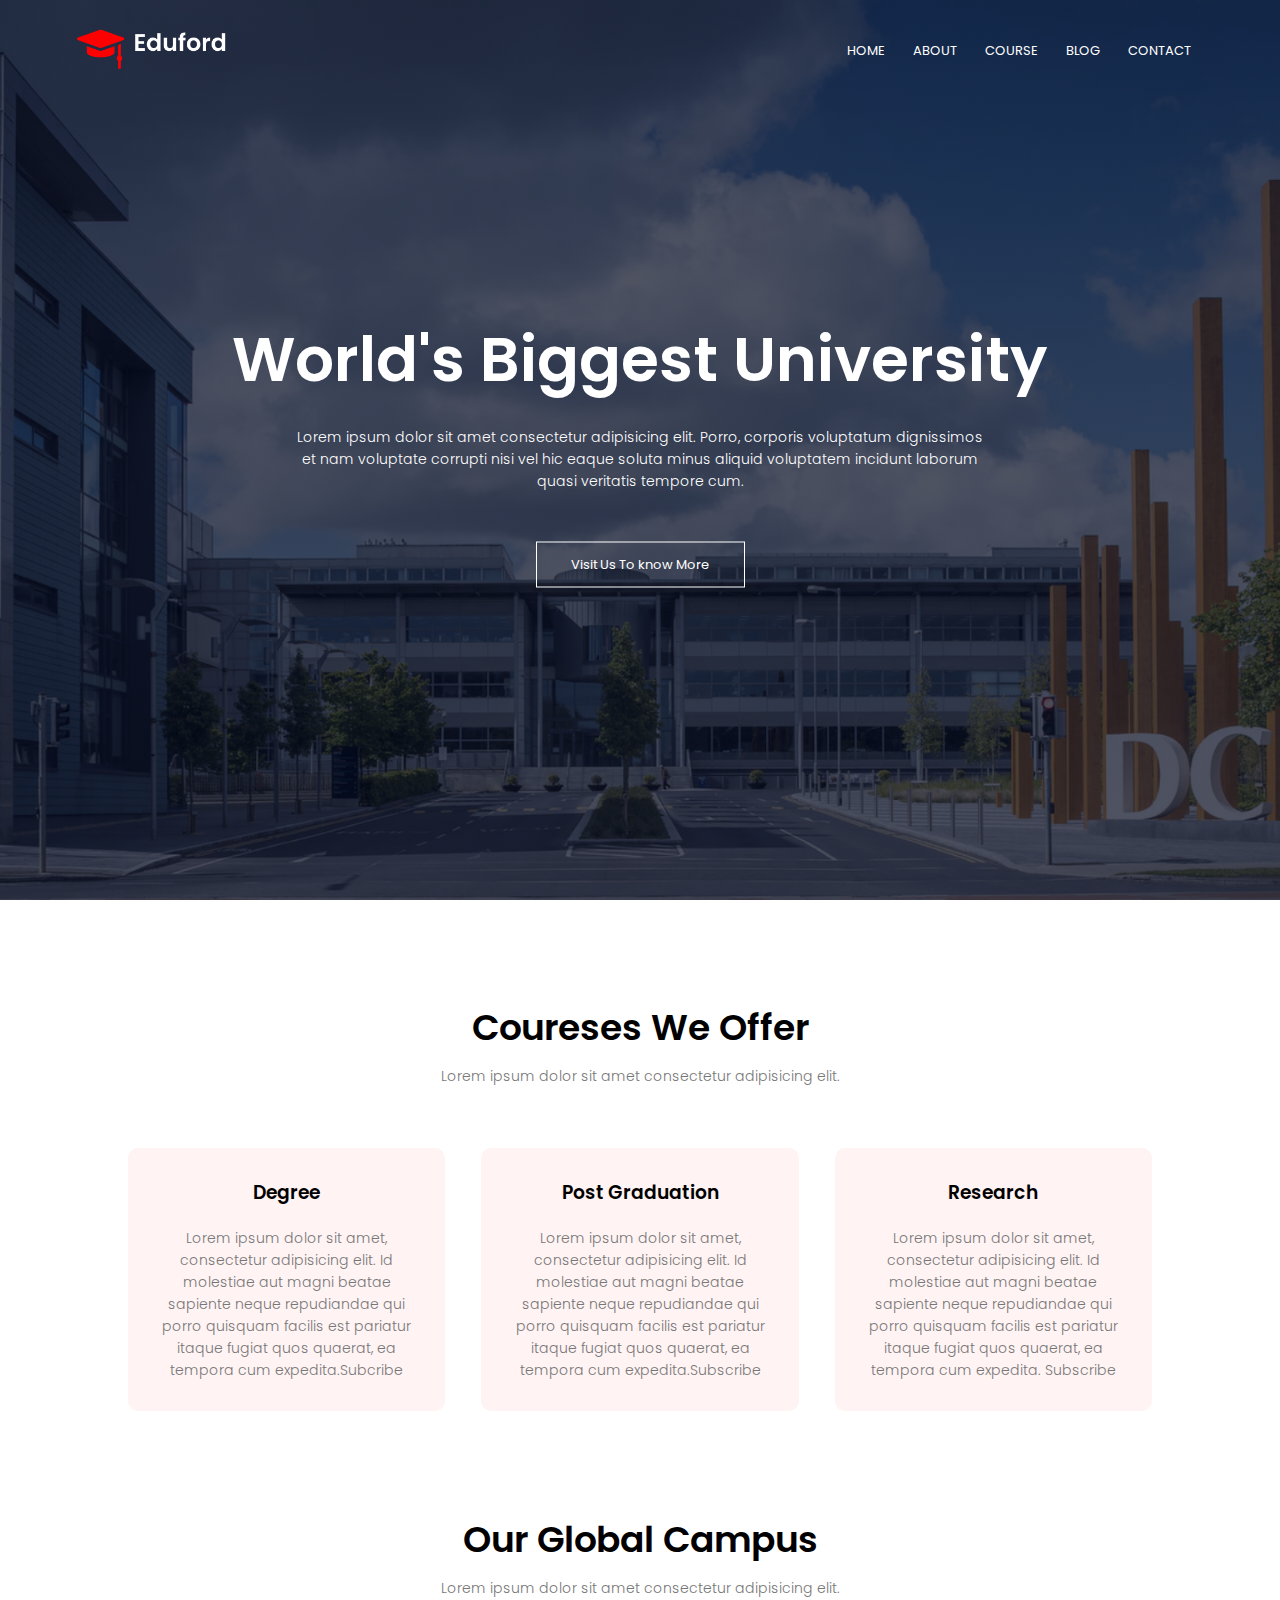
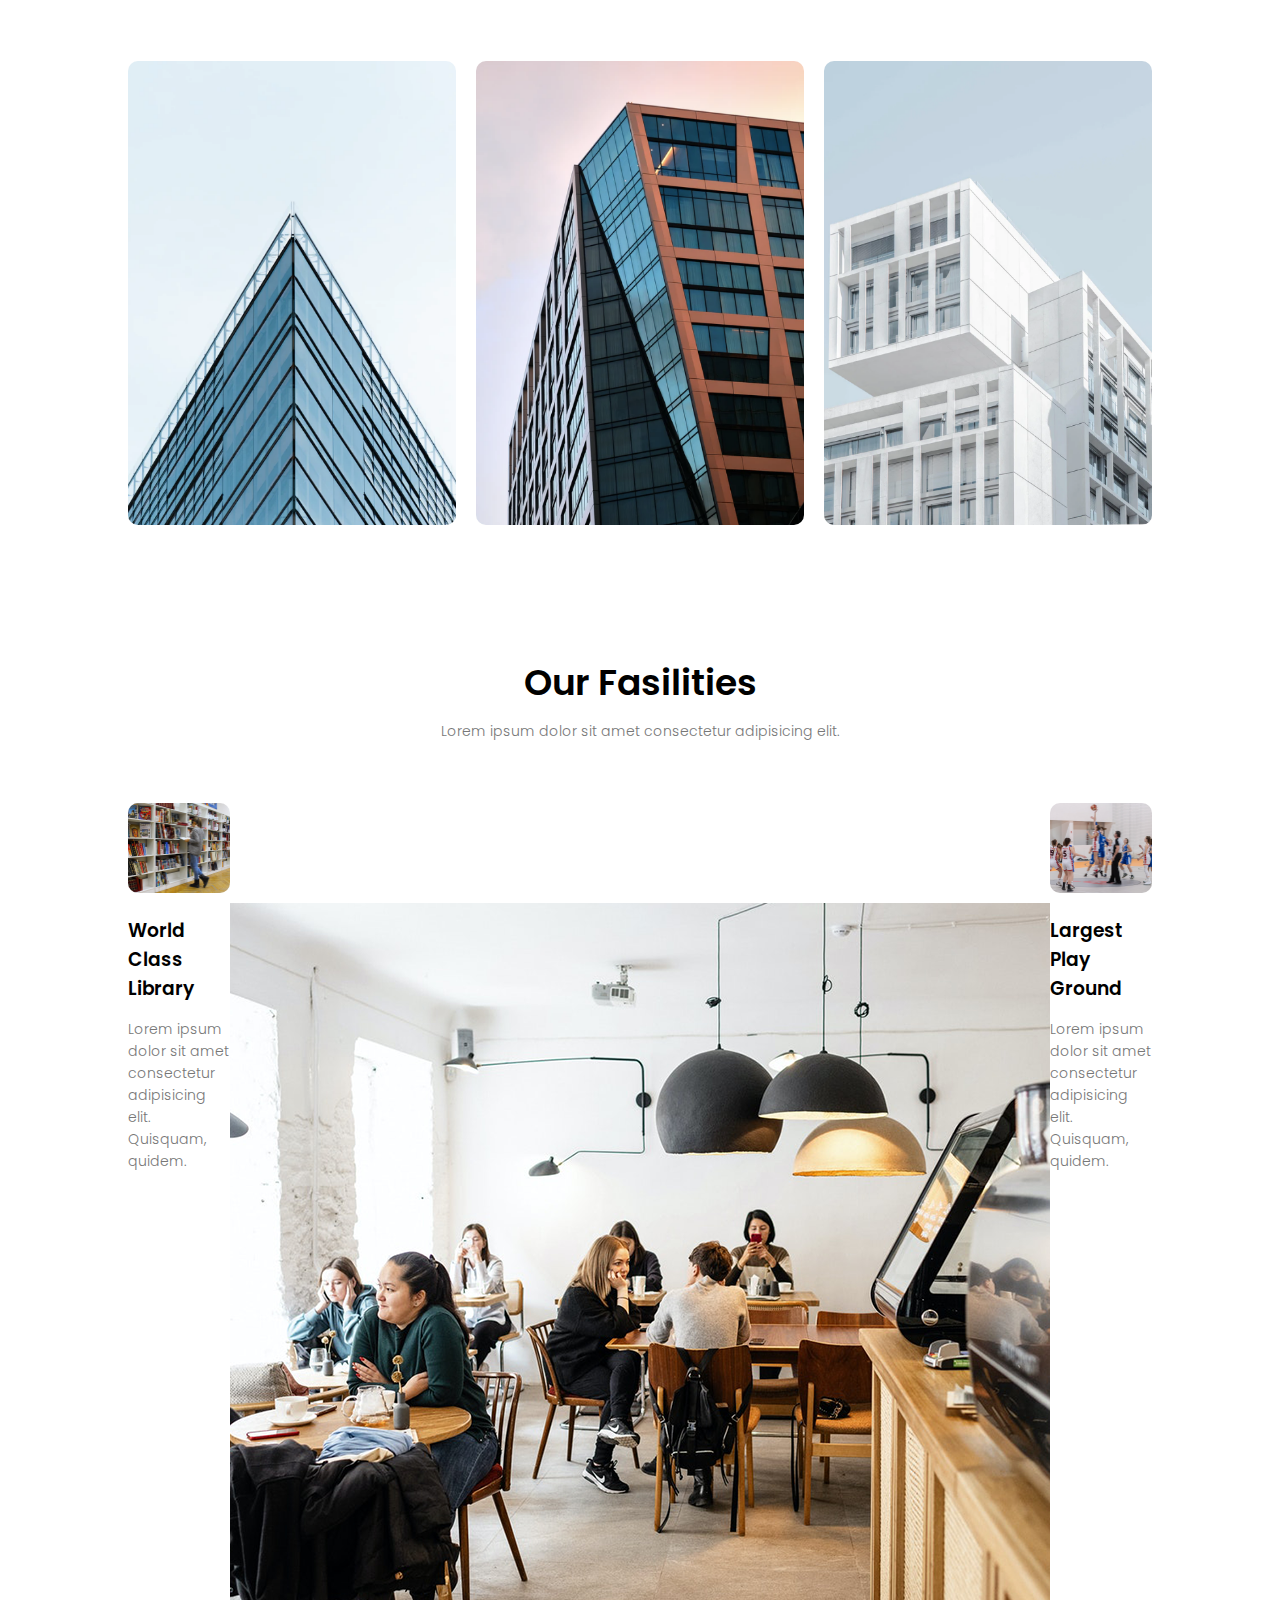
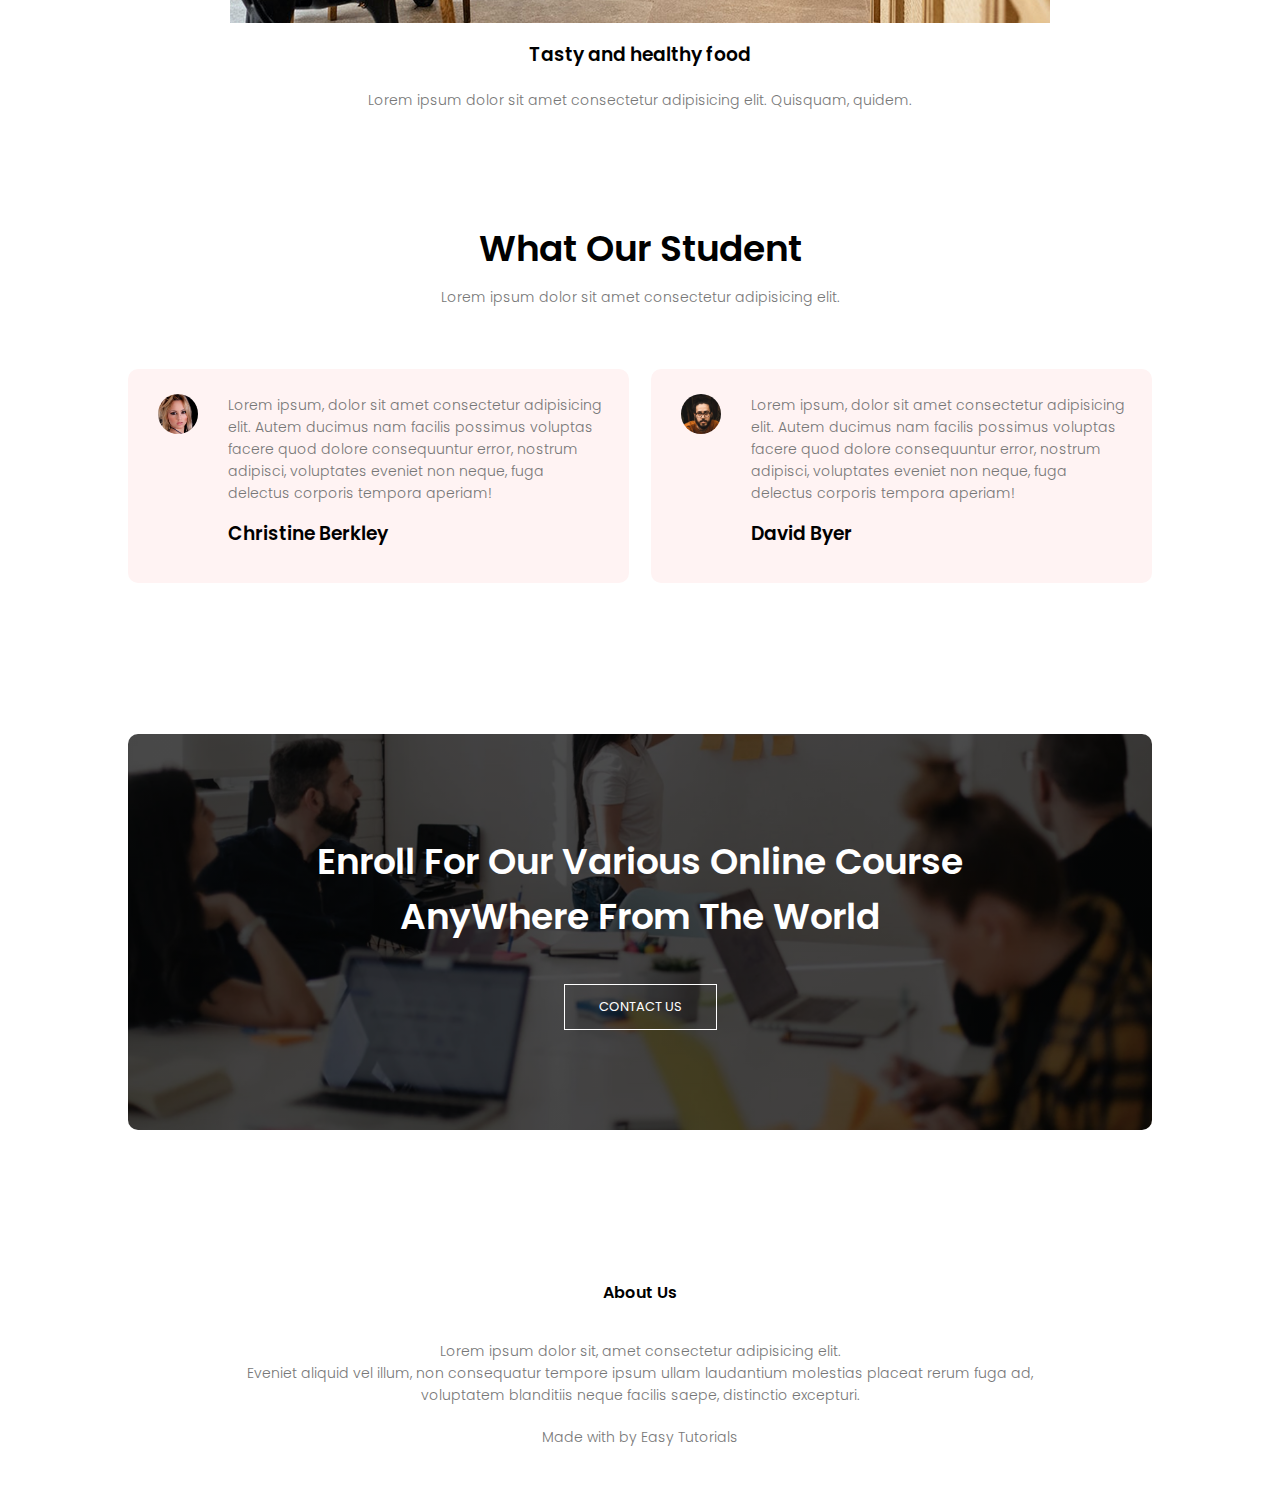
<file: index.html>
<!DOCTYPE html>
<html lang="en">
<head>
    <meta charset="UTF-8">
    <meta name="viewport" content="width=device-width, initial-scale=1.0">
    <title>Document</title>
    <link rel="stylesheet" href="style.css">
    <link rel="preconnect" href="https://fonts.googleapis.com">
<link rel="preconnect" href="https://fonts.gstatic.com" crossorigin>
<link href="https://fonts.googleapis.com/css2?family=Noto+Sans+Arabic:wght@100..900&family=Noto+Sans+Duployan:wght@400;700&family=Poppins:ital,wght@0,100;0,200;0,300;0,400;0,500;0,600;0,700;0,800;0,900;1,100;1,200;1,300;1,400;1,500;1,600;1,700;1,800;1,900&family=Roboto:ital,wght@0,100..900;1,100..900&display=swap" rel="stylesheet">
<link rel="stylesheet" href="https://cdnjs.cloudflare.com/ajax/libs/font-awesome/6.4.0/css/all.min.css" integrity="sha512-iecdLmaskl7CVkqkXNQ/ZH/XLlvWZOJyj7Yy7tcenmpD1ypASozpmT/E0iPtmFIB46ZmdtAc9eNBvH0H/ZpiBw==" crossorigin="anonymous" referrerpolicy="no-referrer" />
<style>
    *{
    margin: 0;
    padding: 0;
    font-family: 'Poppins', sans-serif;
}
.header{
    min-height: 100vh;
    width: 100%;
    background: linear-gradient(rgba(4,9,30,0.7),rgba(4,9,30,0.7)),url("./eduford_img/banner.png");
    background-position: center;
    background-size: cover;
    position: relative;
}
nav{
display: flex;
padding: 2% 6%;
justify-content: space-between;
align-items: center;
}
nav img{
    width: 150px;
}
.nav-link{
    flex: 1;
    text-align: right;
}
.nav-link ul li{
    list-style: none;
    display: inline-block;
   padding: 8px 12px;
    position: relative;
}
.nav-link ul li a{
    color: #fff;
    text-decoration: none;
    font-size: 13px;
    
}
.nav-link ul li::after{
    content: '';
    width: 0%;
    height: 2px;
    background: #f44336;
    display: block;
    margin: auto;
    transition: 0.5s;
}
.nav-link ul li:hover::after{
    width: 100%;
}
.text-box{
    width: 90%;
    color: #fff;
    position: absolute;
    top: 50%;
    left: 50%;
    transform: translate(-50%,-50%);
    text-align: center;
}
.text-box h1{
    font-size: 62px;
}
.text-box p{
    margin: 10px 0 40px;
    font-size: 14px;
    color: #fff;
}
.hero-btn{
    display:inline-block;
    text-decoration: none;
    color: #fff;
    border: 1px solid #fff;
    padding: 12px 34px;
    font-size: 13px;
    background: transparent;
    position: relative;
    cursor: pointer;


}
.hero-btn:hover{
    border: 1px solid #f44336;
    background: #f44336;
    transition: 1s;
}
nav .fa-solid{
    display: none;
}

@media (max-width: 700px){
    .text-box h1{
        font-size: 20px;
    }
    .nav-link ul li {
        display: block;
    }
    .nav-link{
        position: fixed;
        background: #f44336;
        height: 100vh;
        width: 200px;
        top: 0;

        right: -200px;
        text-align: left;
        z-index: 2;
        transition: 1s;


    }
    nav .fa-solid{
        display: block;
        color: #fff;
        font-size: 22px;
        cursor: pointer;
        margin: 10px;
    }
    .nav-link ul{
        padding:30px ;
    }

}

/* course */

.course{
    width: 80%;
    margin: auto;
    text-align: center;
    padding-top: 100px ;
}
h1{
    font-size: 36px;
    font-weight: 600;
}
p{
    font-size: 14px;
    color: #777;
    font-weight: 300;
    line-height: 22px;
    padding: 10px;
}

.row{
    margin-top:5%;
    display: flex;
    justify-content: space-between;
}
.course-col{
    flex-basis: 31%;
    background: #fff3f3;
    border-radius: 10px;
    padding: 20px 12px;
    margin-bottom: 5%;
    box-sizing: border-box;
    transition: 0.5s;
}
h3{
    text-align: center;
    font-weight: 600;
    margin: 10px 0;
}
.course-col:hover{
    box-shadow: 0 0 20px rgba(0,0,0,0.2);
}






@media(max-width: 700px){
    .row{
        flex-direction: column;
    }
}
.campus{
    width: 80%;
    margin: auto;
    text-align: center;
    padding-top: 50px ;
}
.campus-col{
    flex-basis: 32%;
    position: relative;
    overflow: hidden;
    border-radius: 10px;
    margin-bottom: 30px;
    transition: 0.5s;
    cursor: pointer;
}
.campus-col img{
 width: 100%;
    display: block;
}
.layer{
    background:transparent ;
    position: absolute;
    top: 0;
    left: 0;
    width: 100%;
    height: 100%;
    transition: 0.5s;
}
.layer:hover{
    background:rgba(226,0,0,0.7) ;
}
.layer h3{
    width: 100%;
    font-weight: 500;
    color: #fff;
    position: absolute;
    bottom: 0;
    left: 50%;
    transform: translateX(-50%);
    font-size: 26px; 
    transition: 0.5s;
    opacity: 0;
}
.layer:hover h3{
    bottom: 49%;
    opacity: 1;
}  
.facilities{
    width: 80%;
    margin: auto;
    text-align: center;
    padding-top: 100px ;

} 
.facilities-col{
    flex-basis: 31%;
    border-radius: 10px;
    margin-bottom:5%;
    text-align: left; 
}
.facilities-col img{
    width: 100%;
    border-radius: 10px;
}
.facilities-col p{
  padding: 0;
}
.facilities-col h3{
    margin-top: 16px;
    margin-bottom: 15px;
    text-align: left;
}
.testimonials{
    width: 80%;
    margin: auto;
    text-align: center;
    padding-top: 100px ;
}
.testimonials-col{
    flex-basis: 44%;
    background: #fff3f3;
    padding: 25px ;
   text-align: left;
    border-radius: 10px;
    margin-bottom: 5%;
    display: flex;
    cursor: pointer;
}
.testimonials-col img{
    height: 40px;
    margin-left: 5px;
    margin-right: 30px;
    border-radius: 50%;
}
.testimonials-col h3{
    margin-top: 15px;
   text-align: left;
  
}
.testimonials-col p{
    padding: 0;
}
.testimonials-col .fa-solid{
    color:#f44336 ;

    
}
.testimonials-col .fa-regular{
    color: #f44336;
  
}
@media(max-width: 700px){
  .testimonials-col{
    
    margin-left: 0px;
    margin-right: 15px;
    
  }
}
.cta{
    margin: 100px auto;
    width: 80%;
    background-image:linear-gradient(rgba(0,0,0,0.7),rgba(0,0,0,0.7)),url(./eduford_img/banner2.jpg) ;
    background-size: cover;
    background-position: center;
    border-radius: 10px;
    text-align: center;
    padding: 100px 0;
}
.cta h1{
    color: #fff;
    
    margin-bottom: 40px;
    padding: 0;
}
@media(max-width: 700px){
    .cta h1{
        font-size: 24px;
    }
}
/* footer */
.footer{
    width: 100%;
    text-align: center;
    padding: 30px 0;
}
.footer h4{
    margin-top: 20px;
    margin-bottom: 25px;
    font-weight: 600;
}
.icons .fa-solid{
    color: #f44336;
    margin: 0 13px;
    cursor: pointer;
    padding: 18px 0;
}
.fa-heart{
    color: #f44336;
}
.sub-header{
 height: 50vh;
 width: 100%;
    background: linear-gradient(rgba(4,9,30,0.7),rgba(4,9,30,0.7)),url("./eduford_img/background.jpg");
    background-position: center;
    background-size: cover;
    text-align: center;
    color: #fff;
}
.sub-header h1{
    position: relative;
    top: 50%;
    transform: translateY(-50%);
    font-size: 50px;
}
.about-us{
    width: 80%;
    margin: auto;
    padding-top: 80px;
    padding-bottom:50px ;
}
.about-col{
    flex-basis: 48%;
    padding: 30px 2px;

}
.about-col img{
    width: 100%;
    border-radius: 10px;
}

.about-col p{
    padding: 15px 0 25px;
}
.red-btn{
    border:1px solid #f44336 ;
    background: transparent;
    color: #f44336;
}
.red-btn:hover{
    background: #f44336;
    color: #fff;
    transition: 1s;
}
.blog-content{
    width: 80%;
    margin: auto;
    padding: 60px 0;
}
.blog-left{
    flex-basis: 65%; 
}
.blog-left img{
    width: 100%;    
}
.blog-left h2{
    margin: 30px 0;
    font-weight: 600;
    color: #222;
}
.blog-left p{
    color: #999;
    padding: 0;
}
.blog-right{
    flex-basis: 32%;
}
.blog-right h3{
   background-color: #f44336;
    color: #fff;
    padding: 7px 0;
    font-size: 16px;
    margin-bottom: 20px;

}
.blog-right div{
    display: flex;
    align-items: center;
    justify-content: space-between;
    color: #555;
    padding:8px;
    box-sizing: border-box;
}
.comment-box{
    border: 1px solid #ccc;
    padding:  10px 20px;
    margin: 50px 0;
}
.comment-box h3{
    text-align: left;
}
.comment-form input, .comment-form textarea{
    width: 100%;
    padding: 10px;
    margin: 15px 0;
    box-sizing: border-box;
    outline: none;
    border:none;
    background-color: #f0f0f0;
}
.comment-form button{
   margin: 10px 0;
}
@media(max-width: 700px){
    .sub-header h1{
        font-size: 28px;
    }
}
.location{
    width: 80%;
    margin: auto;
    padding: 80px 0;
}
.location iframe{
    width: 100%;
   
}
.contact-us{
    width: 80%;
    margin: auto;
   
}
.cantact-col{
    flex-basis: 48%;
   margin-bottom: 30px;
}
.contact-col div{
    display: flex;
    align-items: center;
    margin-bottom: 40px;
}
.contact-col div .fa-solid{
    color: #f44336;
    font-size: 28px;
    margin-right: 30px;
    margin: 10px;
}
.contact-col div p{
    padding: 0;
    color: #555;
}
.contact-col div h5{
    font-size:20px;
    margin-bottom: 8px;
    color: #555;
}
.contact-col input, .contact-col textarea{
    width: 100%;
    padding: 15px;
    margin-bottom: 17px;
    box-sizing: border-box;
    outline: none;
    border:1px solid #ccc ;
    box-sizing: border-box;
}


</style>
</head>
<body>
   <section class="header">
    <nav>
        <a href="index.html"><img src="./eduford_img/logo.png" alt=""></a>
        <div class="nav-link" id="navlink"> 
                <i class="fa-solid fa-xmark" onclick="hidemenu()"></i>
            <ul>
                <li><a href="index.html">HOME</a></li>
                <li><a href="About.html">ABOUT</a></li>
                <li><a href="course.html">COURSE</a></li>
                <li><a href="blog.html">BLOG</a></li>
                <li><a href="contact.html">CONTACT</a></li>
            </ul>
        </div>
      <i class="fa-solid fa-bars" onclick="showmenu()" ></i>
    </nav>

    <div class="text-box">
        <h1>World's Biggest University</h1>
        <p>Lorem ipsum dolor sit amet consectetur adipisicing elit.
             Porro, corporis voluptatum dignissimos 
             <br>et nam voluptate corrupti nisi vel hic eaque soluta minus aliquid voluptatem incidunt laborum 
             <br>quasi veritatis tempore cum.</p>
             <a href="" class="hero-btn" >Visit Us To know More</a>
    </div>
   </section> 

<!-- Course -->
 <section class="course">
    <h1>Coureses We Offer </h1>
    <p>Lorem ipsum dolor sit amet consectetur adipisicing elit. </p>

    <div class="row">
      <div  class="course-col">
            <h3>Degree</h3>
            <p>Lorem ipsum dolor sit amet, consectetur adipisicing elit.
                 Id molestiae aut magni beatae sapiente neque repudiandae qui porro quisquam facilis est pariatur itaque fugiat quos quaerat,
                  ea tempora cum expedita.Subcribe</p>
    </div>
        <div class="course-col">
            <h3>Post Graduation</h3>
            <p>Lorem ipsum dolor sit amet, consectetur adipisicing elit.
                 Id molestiae aut magni beatae sapiente neque repudiandae qui porro quisquam facilis est pariatur itaque fugiat quos quaerat,
                  ea tempora cum expedita.Subscribe</p>
        </div>
        <div class="course-col">
            <h3>Research</h3>
            <p>Lorem ipsum dolor sit amet, consectetur adipisicing elit.
                 Id molestiae aut magni beatae sapiente neque repudiandae qui porro quisquam facilis est pariatur itaque fugiat quos quaerat,
                  ea tempora cum expedita.
                Subscribe
                </p>
 </section>

 <section class="campus" >
    <h1>Our Global Campus</h1>
    <p>Lorem ipsum dolor sit amet consectetur adipisicing elit. </p>

    <div class="row">
        <div class="campus-col">
            <img src="./eduford_img/london.png" alt="">
<div class="layer">
    <h3>LONDON</h3>
</div>
        </div>
         <div class="campus-col">
            <img src="./eduford_img/newyork.png" alt="">
<div class="layer">
    <h3>NEW YORK</h3>
</div>
        </div>
         <div class="campus-col">
            <img src="./eduford_img/washington.png" alt="">
<div class="layer">
    <h3>WASHINGTION</h3>
</div>
        </div>
    </div>

 </section>
 <!-- facilities -->
  <section class="facilities" >
    <h1>Our Fasilities</h1>
    <p>Lorem ipsum dolor sit amet consectetur adipisicing elit. </p>

    <div class="row">
        <div class="facilities-col">
            <img src="./eduford_img/library.png" alt="">
            <h3>World Class Library</h3>
            <p>Lorem ipsum dolor sit amet consectetur adipisicing elit. 
                Quisquam, quidem.</p>
        </div>
         <div class="facilities -col">
            <img src="./eduford_img/cafeteria.png" alt="">
            <h3>Tasty and healthy food</h3>
            <p>Lorem ipsum dolor sit amet consectetur adipisicing elit. 
                Quisquam, quidem.</p>
              </div>
            <div class="facilities-col">
            <img src="./eduford_img/basketball.png" alt="">
            <h3>Largest Play Ground</h3>
            <p>Lorem ipsum dolor sit amet consectetur adipisicing elit. 
                Quisquam, quidem.</p>
              </div>

    </div>

  </section>

  <!-- testimonials -->
   <section class="testimonials" >
    <h1>What Our Student</h1>
    <p>Lorem ipsum dolor sit amet consectetur adipisicing elit. </p>

    <div class="row">
        <div class="testimonials-col">
            <img src="./eduford_img/user1.jpg" alt="">
            <div>
                <p>
                    Lorem ipsum, dolor sit amet consectetur adipisicing elit.
                     Autem ducimus nam facilis possimus voluptas facere quod dolore consequuntur error, nostrum adipisci, voluptates eveniet non neque,
                     fuga delectus corporis tempora aperiam!
                </p>
                <h3>Christine Berkley</h3>
                <i class="fa-solid fa-star"></i>
                <i class="fa-solid fa-star"></i>
                <i class="fa-solid fa-star"></i>
                <i class="fa-solid fa-star"></i>
                <i class="fa-regular fa-star"></i>
            </div>
        </div>
        <div class="testimonials-col">
            <img src="./eduford_img/user2.jpg" alt="">
            <div>
                <p>
                    Lorem ipsum, dolor sit amet consectetur adipisicing elit.
                     Autem ducimus nam facilis possimus voluptas facere quod dolore consequuntur error, nostrum adipisci, voluptates eveniet non neque,
                     fuga delectus corporis tempora aperiam!
                </p>
                <h3>David Byer</h3>
                <i class="fa-solid fa-star"></i>
                <i class="fa-solid fa-star"></i>
                <i class="fa-solid fa-star"></i>
                <i class="fa-solid fa-star"></i>
                <i class="fa-solid fa-star-half-stroke"></i>
            </div>
        </div>
    </div>
   </section>

   <!-- Call To ACtion -->
    <section class="cta">
        <h1>Enroll For Our Various Online Course<br>AnyWhere From The World</h1>
        <a href="" class="hero-btn" >CONTACT US</a>
    </section>

    <!-- footer -->

    <section class="footer" >
        <h4>About Us</h4>
        <p>Lorem ipsum dolor sit, amet consectetur adipisicing elit. <br> Eveniet aliquid vel illum, non consequatur tempore ipsum ullam laudantium molestias placeat rerum fuga ad, <br>
            voluptatem blanditiis neque facilis saepe, distinctio excepturi.</p>

        <div class="icons">
            <i class="fa-brands fa-facebook-f"></i>
            <i class="fa-brands fa-twitter"></i>
            <i class="fa-brands fa-instagram"></i>
            <i class="fa-brands fa-linkedin-in"></i>
        </div>
        <p>Made with   <i class="fa-solid fa-heart"></i> by Easy Tutorials</p>

    </section>

</body>
<script>
    var navlink = document.getElementById("navlink");
    function showmenu(){
        navlink.style.right="0";
    }
    function hidemenu(){
        navlink.style.right="-200px";
    }
</script>
</html>
</file>
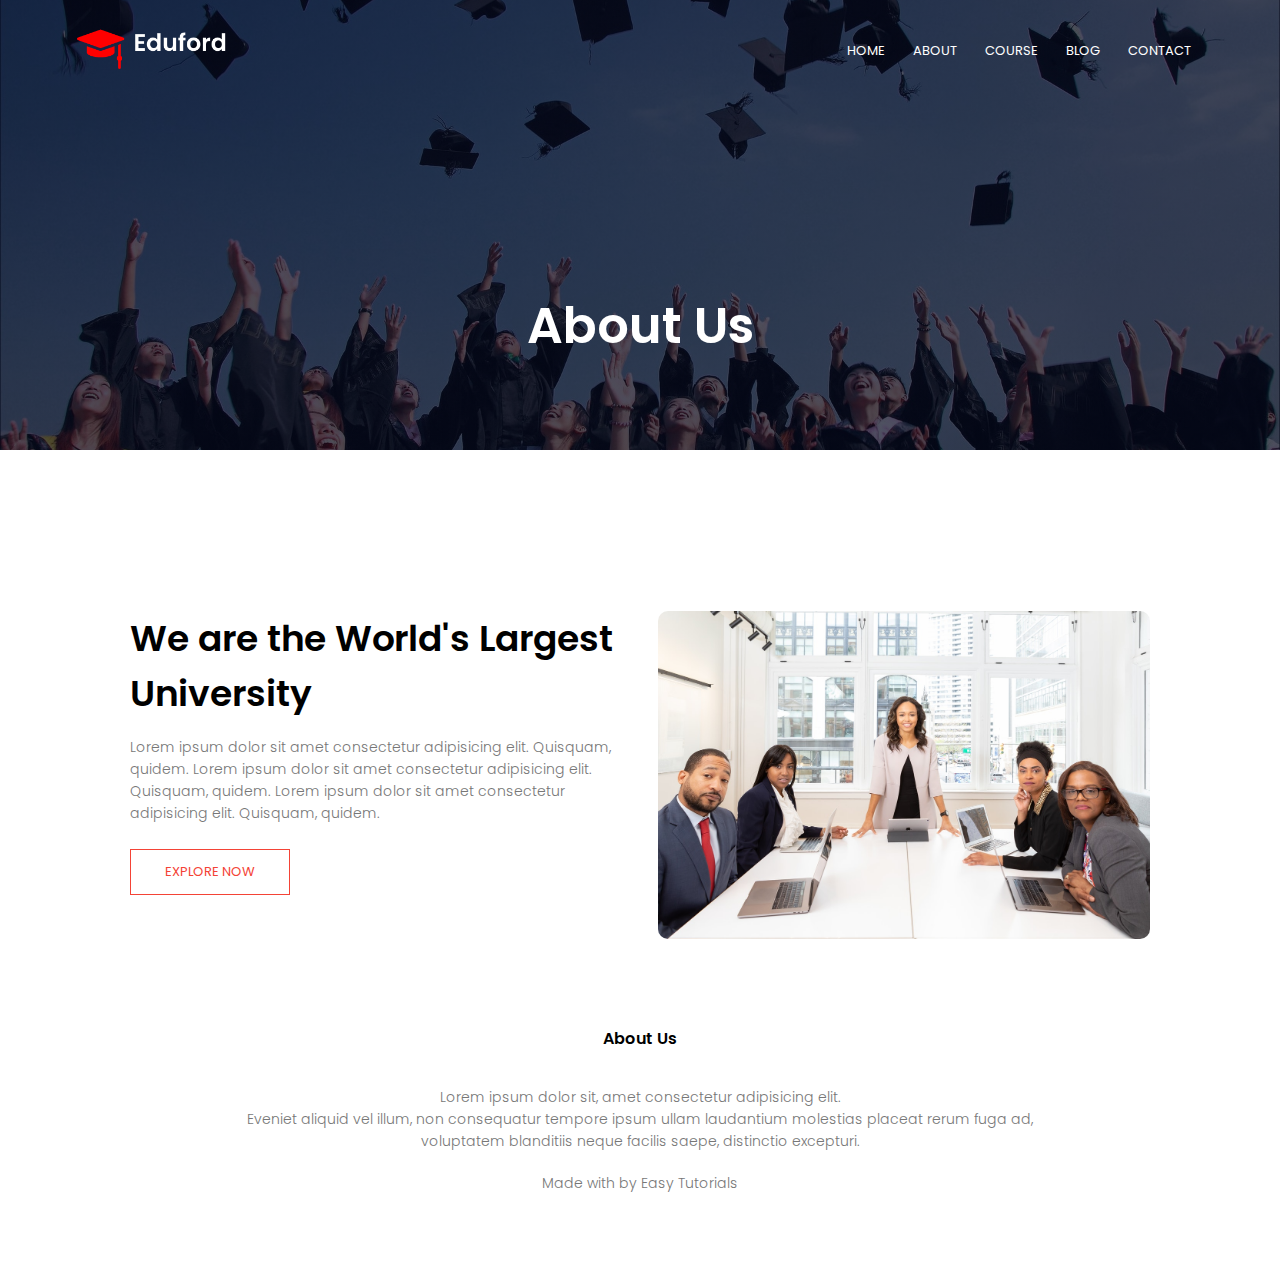
<file: About.html>
<!DOCTYPE html>
<html lang="en">
<head>
    <meta charset="UTF-8">
    <meta name="viewport" content="width=device-width, initial-scale=1.0">
    <title>About</title>
    <link rel="stylesheet" href="style.css">
    <link rel="preconnect" href="https://fonts.googleapis.com">
<link rel="preconnect" href="https://fonts.gstatic.com" crossorigin>
<link href="https://fonts.googleapis.com/css2?family=Noto+Sans+Arabic:wght@100..900&family=Noto+Sans+Duployan:wght@400;700&family=Poppins:ital,wght@0,100;0,200;0,300;0,400;0,500;0,600;0,700;0,800;0,900;1,100;1,200;1,300;1,400;1,500;1,600;1,700;1,800;1,900&family=Roboto:ital,wght@0,100..900;1,100..900&display=swap" rel="stylesheet">
<link rel="stylesheet" href="https://cdnjs.cloudflare.com/ajax/libs/font-awesome/6.4.0/css/all.min.css" integrity="sha512-iecdLmaskl7CVkqkXNQ/ZH/XLlvWZOJyj7Yy7tcenmpD1ypASozpmT/E0iPtmFIB46ZmdtAc9eNBvH0H/ZpiBw==" crossorigin="anonymous" referrerpolicy="no-referrer" />
</head>
<body>
   <section class="sub-header">
    <nav>
        <a href="index.html"><img src="./logo.png" alt=""></a>
        <div class="nav-link" id="navlink"> 
                <i class="fa-solid fa-xmark" onclick="hidemenu()"></i>
            <ul>
                <li><a href="index.html">HOME</a></li>
                <li><a href="About.html">ABOUT</a></li>
                <li><a href="course.html">COURSE</a></li>
                <li><a href="blog.html">BLOG</a></li>
                <li><a href="contact.html">CONTACT</a></li>
            </ul>
        </div>
      <i class="fa-solid fa-bars" onclick="showmenu()" ></i>
    </nav>
    <h1>About Us</h1>
    </section>
    <section class="about-us">
        <div class="row">
            <div class="about-col">
                <h1>We are the World's Largest University</h1>
                <p>Lorem ipsum dolor sit amet consectetur adipisicing elit. 
                    Quisquam, quidem. 
                    Lorem ipsum dolor sit amet consectetur adipisicing elit. 
                    Quisquam, quidem.
                     Lorem ipsum dolor sit amet consectetur adipisicing elit. 
                     Quisquam, quidem.</p>
                    <a href="" class="hero-btn red-btn" >EXPLORE NOW </a>
            </div>
            <div class="about-col">
                <img src="./eduford_img/about.jpg" alt="">
            </div>
        </div>

   
    <!-- footer -->

    <section class="footer" >
        <h4>About Us</h4>
        <p>Lorem ipsum dolor sit, amet consectetur adipisicing elit. <br> Eveniet aliquid vel illum, non consequatur tempore ipsum ullam laudantium molestias placeat rerum fuga ad, <br>
            voluptatem blanditiis neque facilis saepe, distinctio excepturi.</p>

        <div class="icons">
            <i class="fa-brands fa-facebook-f"></i>
            <i class="fa-brands fa-twitter"></i>
            <i class="fa-brands fa-instagram"></i>
            <i class="fa-brands fa-linkedin-in"></i>
        </div>
        <p>Made with   <i class="fa-solid fa-heart"></i> by Easy Tutorials</p>

    </section>

</body>
<script>
    var navlink = document.getElementById("navlink");
    function showmenu(){
        navlink.style.right="0";
    }
    function hidemenu(){
        navlink.style.right="-200px";
    }
</script>
</html>
</file>
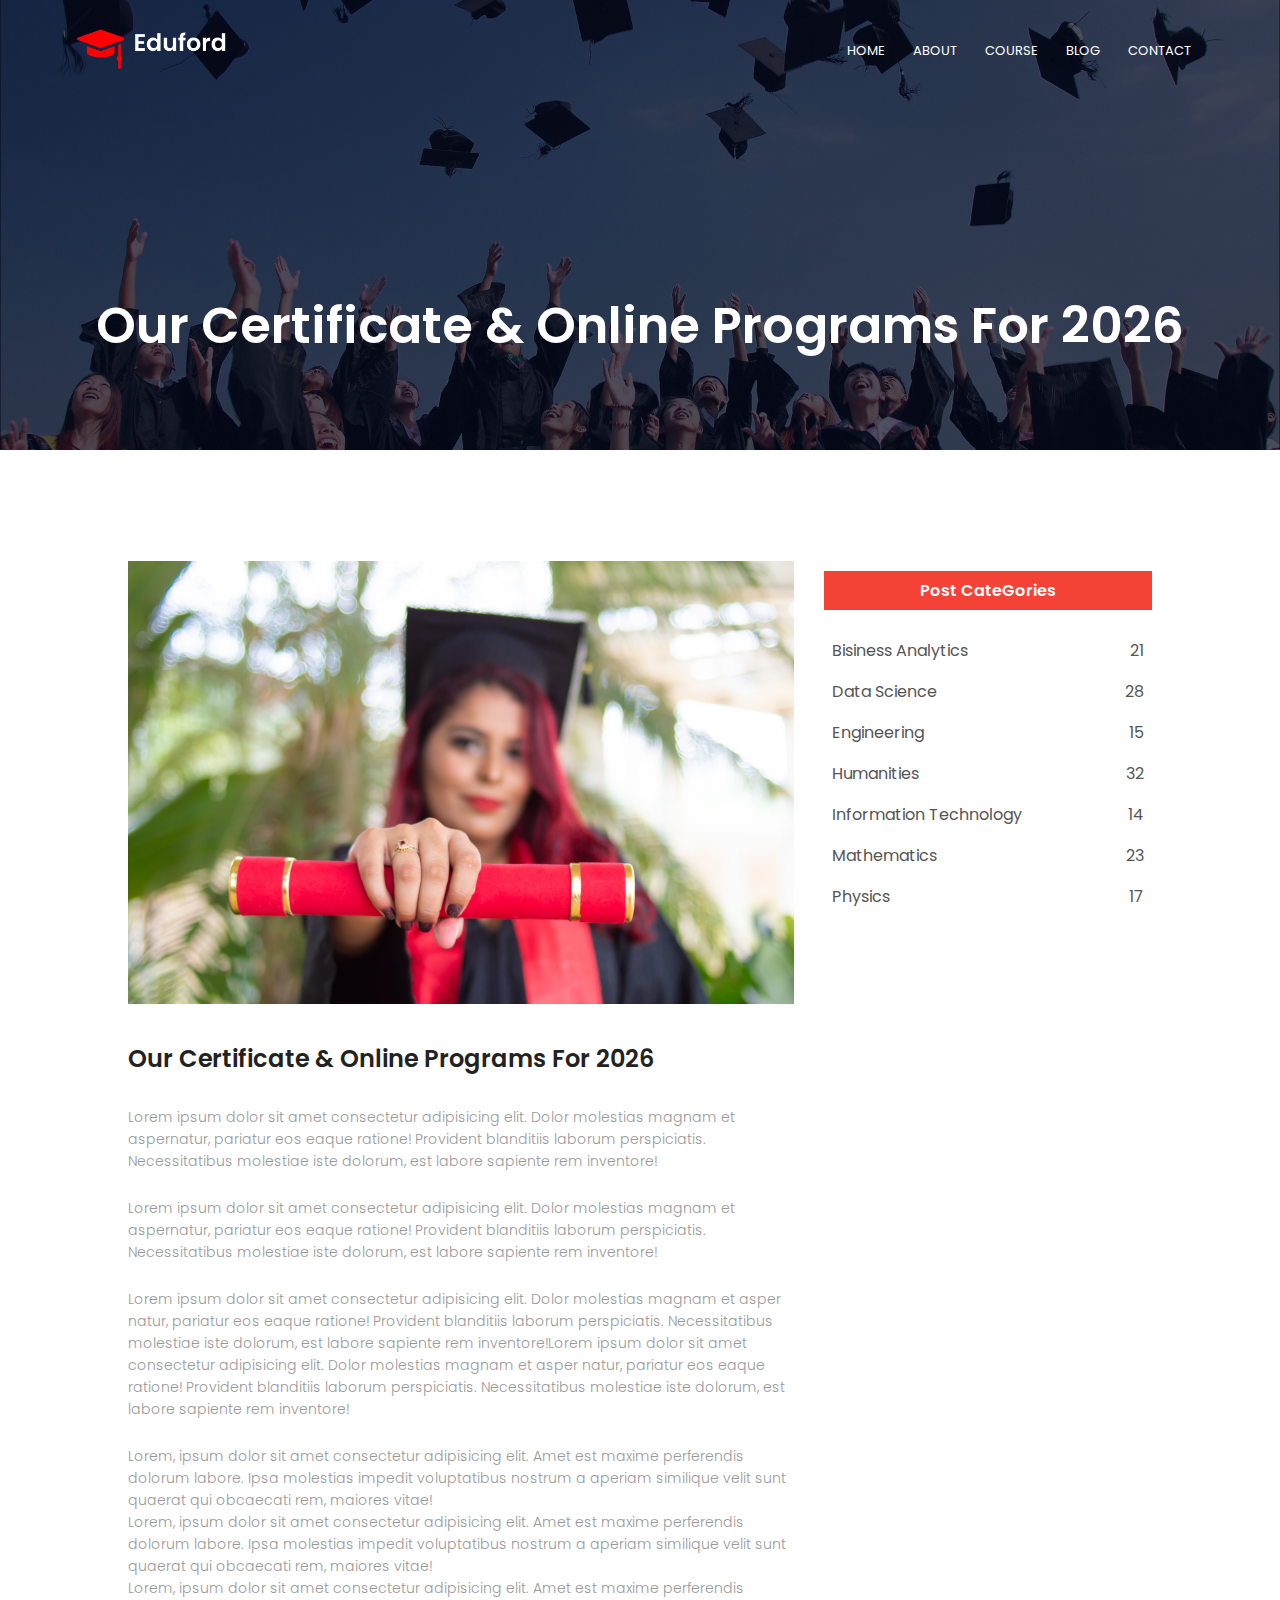
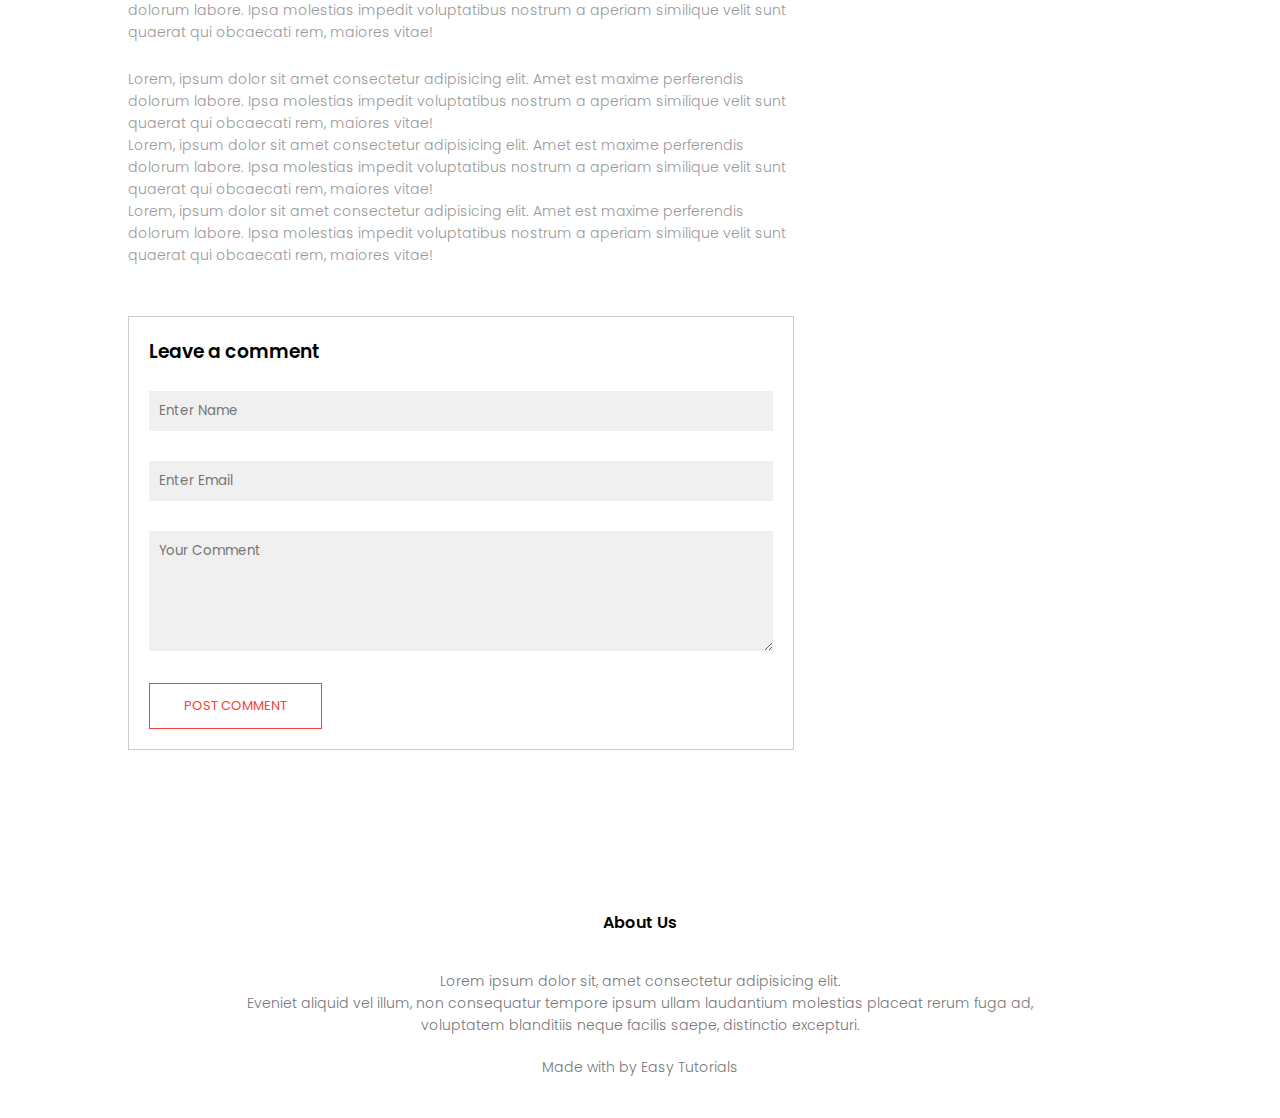
<file: blog.html>
<!DOCTYPE html>
<html lang="en">
<head>
    <meta charset="UTF-8">
    <meta name="viewport" content="width=device-width, initial-scale=1.0">
    <title>Blog</title>
    <link rel="stylesheet" href="style.css">
    <link rel="preconnect" href="https://fonts.googleapis.com">
<link rel="preconnect" href="https://fonts.gstatic.com" crossorigin>
<link href="https://fonts.googleapis.com/css2?family=Noto+Sans+Arabic:wght@100..900&family=Noto+Sans+Duployan:wght@400;700&family=Poppins:ital,wght@0,100;0,200;0,300;0,400;0,500;0,600;0,700;0,800;0,900;1,100;1,200;1,300;1,400;1,500;1,600;1,700;1,800;1,900&family=Roboto:ital,wght@0,100..900;1,100..900&display=swap" rel="stylesheet">
<link rel="stylesheet" href="https://cdnjs.cloudflare.com/ajax/libs/font-awesome/6.4.0/css/all.min.css" integrity="sha512-iecdLmaskl7CVkqkXNQ/ZH/XLlvWZOJyj7Yy7tcenmpD1ypASozpmT/E0iPtmFIB46ZmdtAc9eNBvH0H/ZpiBw==" crossorigin="anonymous" referrerpolicy="no-referrer" />
</head>
<body>
   <section class="sub-header">
    <nav>
        <a href="index.html"><img src="./eduford_img/logo.png" alt=""></a>
        <div class="nav-link" id="navlink"> 
                <i class="fa-solid fa-xmark" onclick="hidemenu()"></i>
            <ul>
                 <li><a href="index.html">HOME</a></li>
                <li><a href="About.html">ABOUT</a></li>
                <li><a href="course.html">COURSE</a></li>
                <li><a href="blog.html">BLOG</a></li>
                <li><a href="contact.html">CONTACT</a></li>
            </ul>
        </div>
      <i class="fa-solid fa-bars" onclick="showmenu()" ></i>
    </nav>
    <h1>Our Certificate & Online Programs For 2026</h1>
   </section>
    <section class="blog-content">
        <div class="row">
            <div class="blog-left">
                    <img src="./eduford_img/certificate.jpg" alt="">
                    <h2>Our Certificate & Online Programs For 2026</h2>
                    <p>Lorem ipsum dolor sit amet consectetur adipisicing elit. Dolor molestias magnam et aspernatur, pariatur eos eaque ratione! Provident blanditiis laborum perspiciatis. Necessitatibus molestiae iste dolorum, est labore sapiente rem inventore!</p>
                    <br><p>Lorem ipsum dolor sit amet consectetur adipisicing elit. Dolor molestias magnam et aspernatur, pariatur eos eaque ratione! Provident blanditiis laborum perspiciatis. Necessitatibus molestiae iste dolorum, est labore sapiente rem inventore!</p>
                   <br> <p>Lorem ipsum dolor sit amet consectetur adipisicing elit. Dolor molestias magnam et asper
natur, pariatur eos eaque ratione! Provident blanditiis laborum perspiciatis. Necessitatibus molestiae iste dolorum, est labore sapiente rem inventore!Lorem ipsum dolor sit amet consectetur adipisicing elit. Dolor molestias magnam et asper
natur, pariatur eos eaque ratione! Provident blanditiis laborum perspiciatis. Necessitatibus molestiae iste dolorum, est labore sapiente rem inventore!</p>
<br><p>Lorem, ipsum dolor sit amet consectetur adipisicing elit. Amet est maxime perferendis dolorum labore. Ipsa molestias impedit voluptatibus nostrum a aperiam similique velit sunt quaerat qui obcaecati rem, maiores vitae!</p>
<p>Lorem, ipsum dolor sit amet consectetur adipisicing elit. Amet est maxime perferendis dolorum labore. Ipsa molestias impedit voluptatibus nostrum a aperiam similique velit sunt quaerat qui obcaecati rem, maiores vitae!</p>
<p>Lorem, ipsum dolor sit amet consectetur adipisicing elit. Amet est maxime perferendis dolorum labore. Ipsa molestias impedit voluptatibus nostrum a aperiam similique velit sunt quaerat qui obcaecati rem, maiores vitae!</p>
<br><p>Lorem, ipsum dolor sit amet consectetur adipisicing elit. Amet est maxime perferendis dolorum labore. Ipsa molestias impedit voluptatibus nostrum a aperiam similique velit sunt quaerat qui obcaecati rem, maiores vitae!</p>
<p>Lorem, ipsum dolor sit amet consectetur adipisicing elit. Amet est maxime perferendis dolorum labore. Ipsa molestias impedit voluptatibus nostrum a aperiam similique velit sunt quaerat qui obcaecati rem, maiores vitae!</p>
<p>Lorem, ipsum dolor sit amet consectetur adipisicing elit. Amet est maxime perferendis dolorum labore. Ipsa molestias impedit voluptatibus nostrum a aperiam similique velit sunt quaerat qui obcaecati rem, maiores vitae!</p>
 
<div class="comment-box">
    <h3>Leave a comment</h3>

    <form  class="comment-form">
        <input type="text" placeholder="Enter Name">
        <input type="email" placeholder="Enter Email">
        <textarea  rows="5" placeholder="Your Comment"></textarea>
        <button type="submit" class="hero-btn red-btn" >POST COMMENT</button>
    </form>
</div>

</div>
          <div class="blog-right">
           <h3>Post CateGories</h3>
           <div>
            <span>Bisiness Analytics</span>
            <span>21</span>
           </div>
              <div>
                <span>Data Science</span>
                <span>28</span>
          </div>
          <div>
            <span>Engineering</span>
            <span>15</span>
            </div>
            <div>
                <span>Humanities</span>
                <span>32</span>
               </div>
               <div>
                <span>Information Technology</span>
                <span>14</span>
               </div>
               <div>
                <span>Mathematics</span>
                <span>23</span>
               </div>
               <div>
                <span>Physics</span>
                <span>17</span>
               </div>     
            
        </div>
    </section>



   
    <!-- footer -->

    <section class="footer" >
        <h4>About Us</h4>
        <p>Lorem ipsum dolor sit, amet consectetur adipisicing elit. <br> Eveniet aliquid vel illum, non consequatur tempore ipsum ullam laudantium molestias placeat rerum fuga ad, <br>
            voluptatem blanditiis neque facilis saepe, distinctio excepturi.</p>

        <div class="icons">
            <i class="fa-brands fa-facebook-f"></i>
            <i class="fa-brands fa-twitter"></i>
            <i class="fa-brands fa-instagram"></i>
            <i class="fa-brands fa-linkedin-in"></i>
        </div>
        <p>Made with   <i class="fa-solid fa-heart"></i> by Easy Tutorials</p>

    </section>

</body>
<script>
    var navlink = document.getElementById("navlink");
    function showmenu(){
        navlink.style.right="0";
    }
    function hidemenu(){
        navlink.style.right="-200px";
    }
</script>
</html><!DOCTYPE html>
</file>
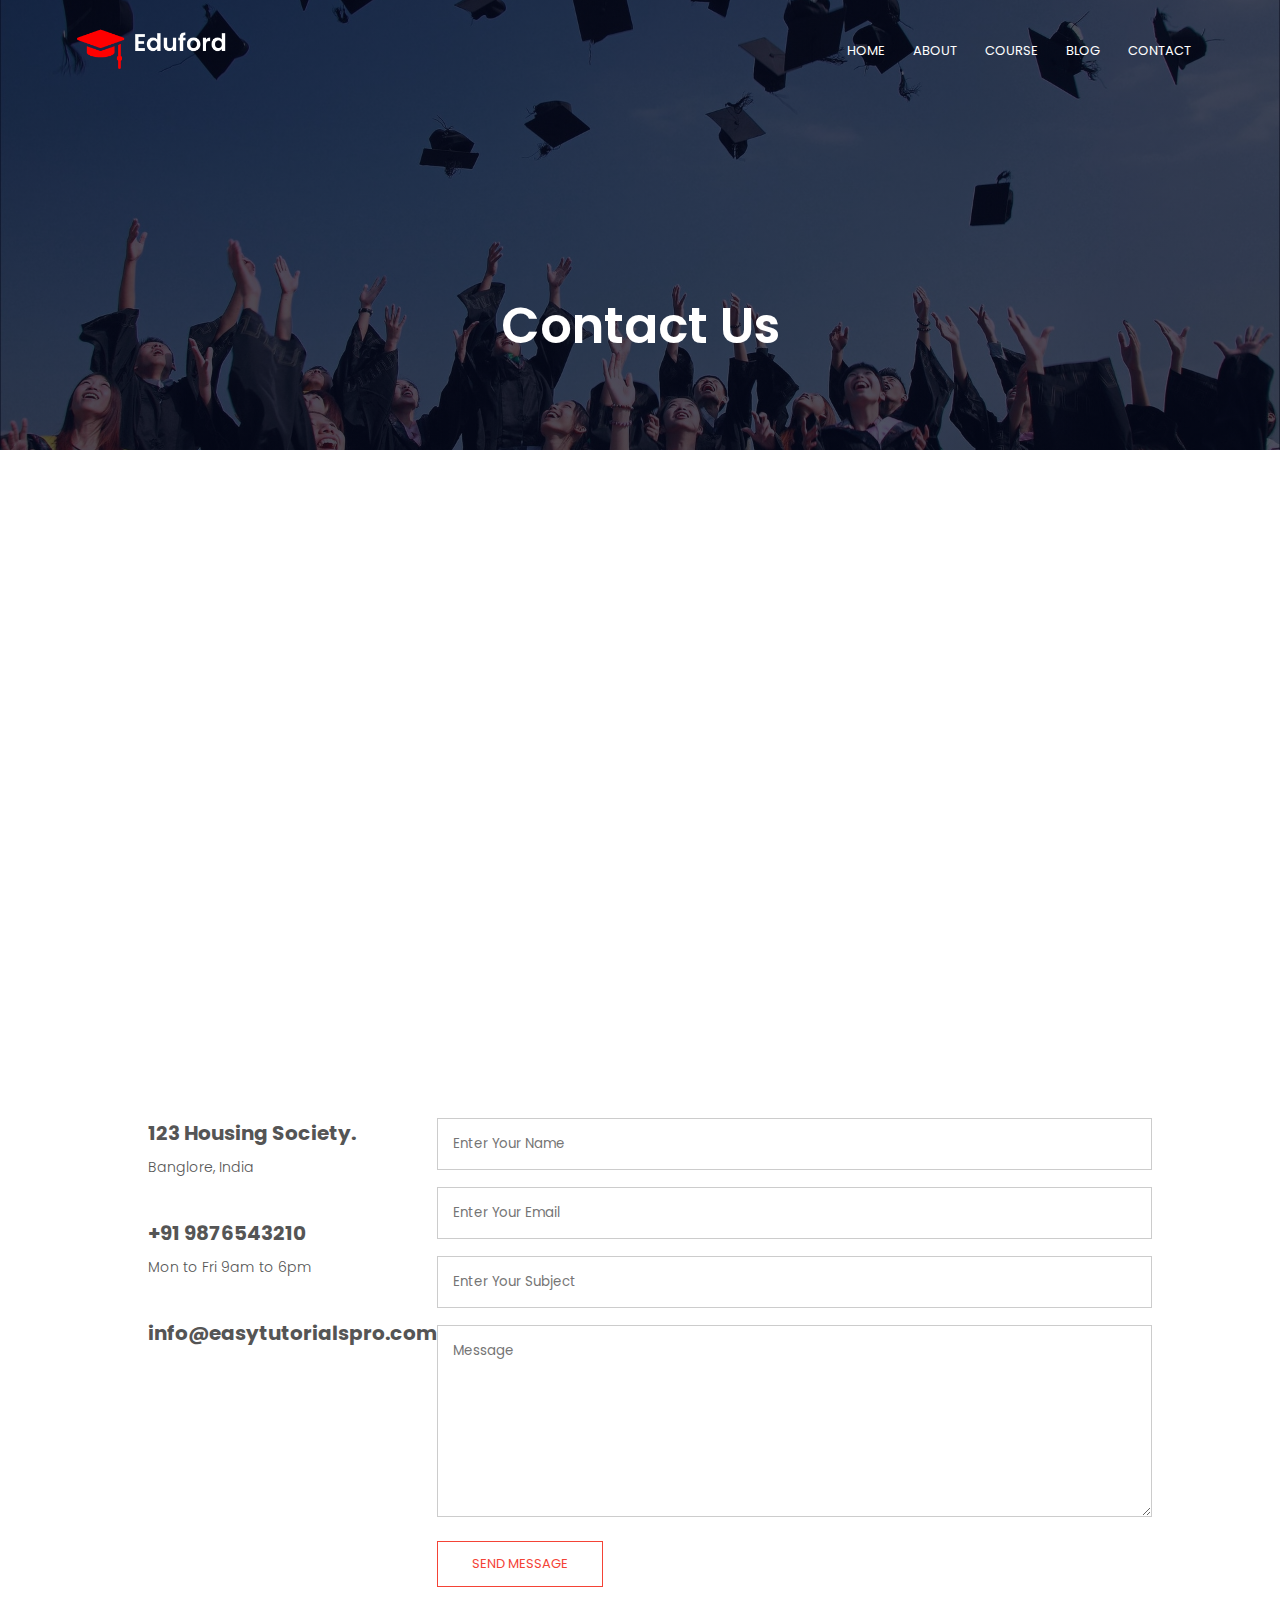
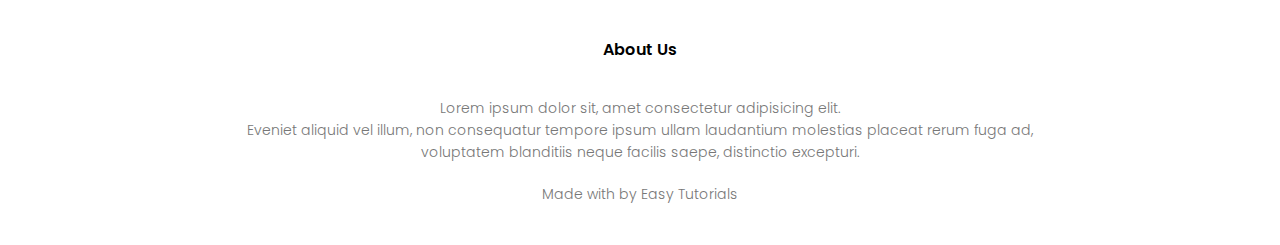
<file: contact.html>
<!DOCTYPE html>
<html lang="en">
<head>
    <meta charset="UTF-8">
    <meta name="viewport" content="width=device-width, initial-scale=1.0">
    <title>Contact</title>
    <link rel="stylesheet" href="style.css">
    <link rel="preconnect" href="https://fonts.googleapis.com">
<link rel="preconnect" href="https://fonts.gstatic.com" crossorigin>
<link href="https://fonts.googleapis.com/css2?family=Noto+Sans+Arabic:wght@100..900&family=Noto+Sans+Duployan:wght@400;700&family=Poppins:ital,wght@0,100;0,200;0,300;0,400;0,500;0,600;0,700;0,800;0,900;1,100;1,200;1,300;1,400;1,500;1,600;1,700;1,800;1,900&family=Roboto:ital,wght@0,100..900;1,100..900&display=swap" rel="stylesheet">
<link rel="stylesheet" href="https://cdnjs.cloudflare.com/ajax/libs/font-awesome/6.4.0/css/all.min.css" integrity="sha512-iecdLmaskl7CVkqkXNQ/ZH/XLlvWZOJyj7Yy7tcenmpD1ypASozpmT/E0iPtmFIB46ZmdtAc9eNBvH0H/ZpiBw==" crossorigin="anonymous" referrerpolicy="no-referrer" />

</head>
<body>
   <section class="sub-header">
    <nav>
        <a href="index.html"><img src="./eduford_img/logo.png" alt=""></a>
        <div class="nav-link" id="navlink"> 
                <i class="fa-solid fa-xmark" onclick="hidemenu()"></i>
            <ul>
                 <li><a href="index.html">HOME</a></li>
                <li><a href="About.html">ABOUT</a></li>
                <li><a href="course.html">COURSE</a></li>
                <li><a href="blog.html">BLOG</a></li>
                <li><a href="contact.html">CONTACT</a></li>
            </ul>
        </div>
      <i class="fa-solid fa-bars" onclick="showmenu()" ></i>
    </nav>
    <h1>Contact Us</h1>
   </section>
    <section class="location">
        <iframe src="https://www.google.com/maps/embed?pb=!1m18!1m12!1m3!1d497700.1122651255!2d77.30129226311163!3d12.95379023107878!2m3!1f0!2f0!3f0!3m2!1i1024!2i768!4f13.1!3m3!1m2!1s0x3bae1670c9b44e6d%3A0xf8dfc3e8517e4fe0!2sBengaluru%2C%20Karnataka%2C%20India!5e0!3m2!1sen!2s!4v1765556698674!5m2!1sen!2s" width="600" height="450" style="border:0;" allowfullscreen="" loading="lazy" referrerpolicy="no-referrer-when-downgrade"></iframe>
        </section>
        <section class="contact-us">
            <div class="row">
                <div class="contact-col">
                    
                    <div>
                       <i class="fa-solid fa-home" ></i>
                          <span>
                            <h5>123 Housing Society.</h5>
                            <p>Banglore, India</p></span>
                    </div>
                    <div>
                        <i class="fa-solid fa-phone" ></i>
                           <span>
                             <h5>+91 9876543210</h5>
                             <p>Mon to Fri 9am to 6pm</p></span>
                     </div>
                     <div>
                        <i class="fa-solid fa-envelope" ></i>
                           <span>
                             <h5>
                                info@easytutorialspro.com
                             </h5>
                </div>
            </div>
            <div class="contact-col">
                <form action="">
                    <input type="text" placeholder="Enter Your Name" >
                    <input type="email" placeholder="Enter Your Email" >
                    <input type="text" placeholder="Enter Your Subject" >
                    <textarea rows="8" placeholder="Message"></textarea>
                    <button type="submit" class="hero-btn red-btn">SEND MESSAGE</button>
                </form>
            </div>
        </section>

   
    <!-- footer -->

    <section class="footer" >
        <h4>About Us</h4>
        <p>Lorem ipsum dolor sit, amet consectetur adipisicing elit. <br> Eveniet aliquid vel illum, non consequatur tempore ipsum ullam laudantium molestias placeat rerum fuga ad, <br>
            voluptatem blanditiis neque facilis saepe, distinctio excepturi.</p>

        <div class="icons">
            <i class="fa-brands fa-facebook-f"></i>
            <i class="fa-brands fa-twitter"></i>
            <i class="fa-brands fa-instagram"></i>
            <i class="fa-brands fa-linkedin-in"></i>
        </div>
        <p>Made with   <i class="fa-solid fa-heart"></i> by Easy Tutorials</p>

    </section>

</body>
<script>
    var navlink = document.getElementById("navlink");
    function showmenu(){
        navlink.style.right="0";
    }
    function hidemenu(){
        navlink.style.right="-200px";
    }
</script>
</html>
</file>
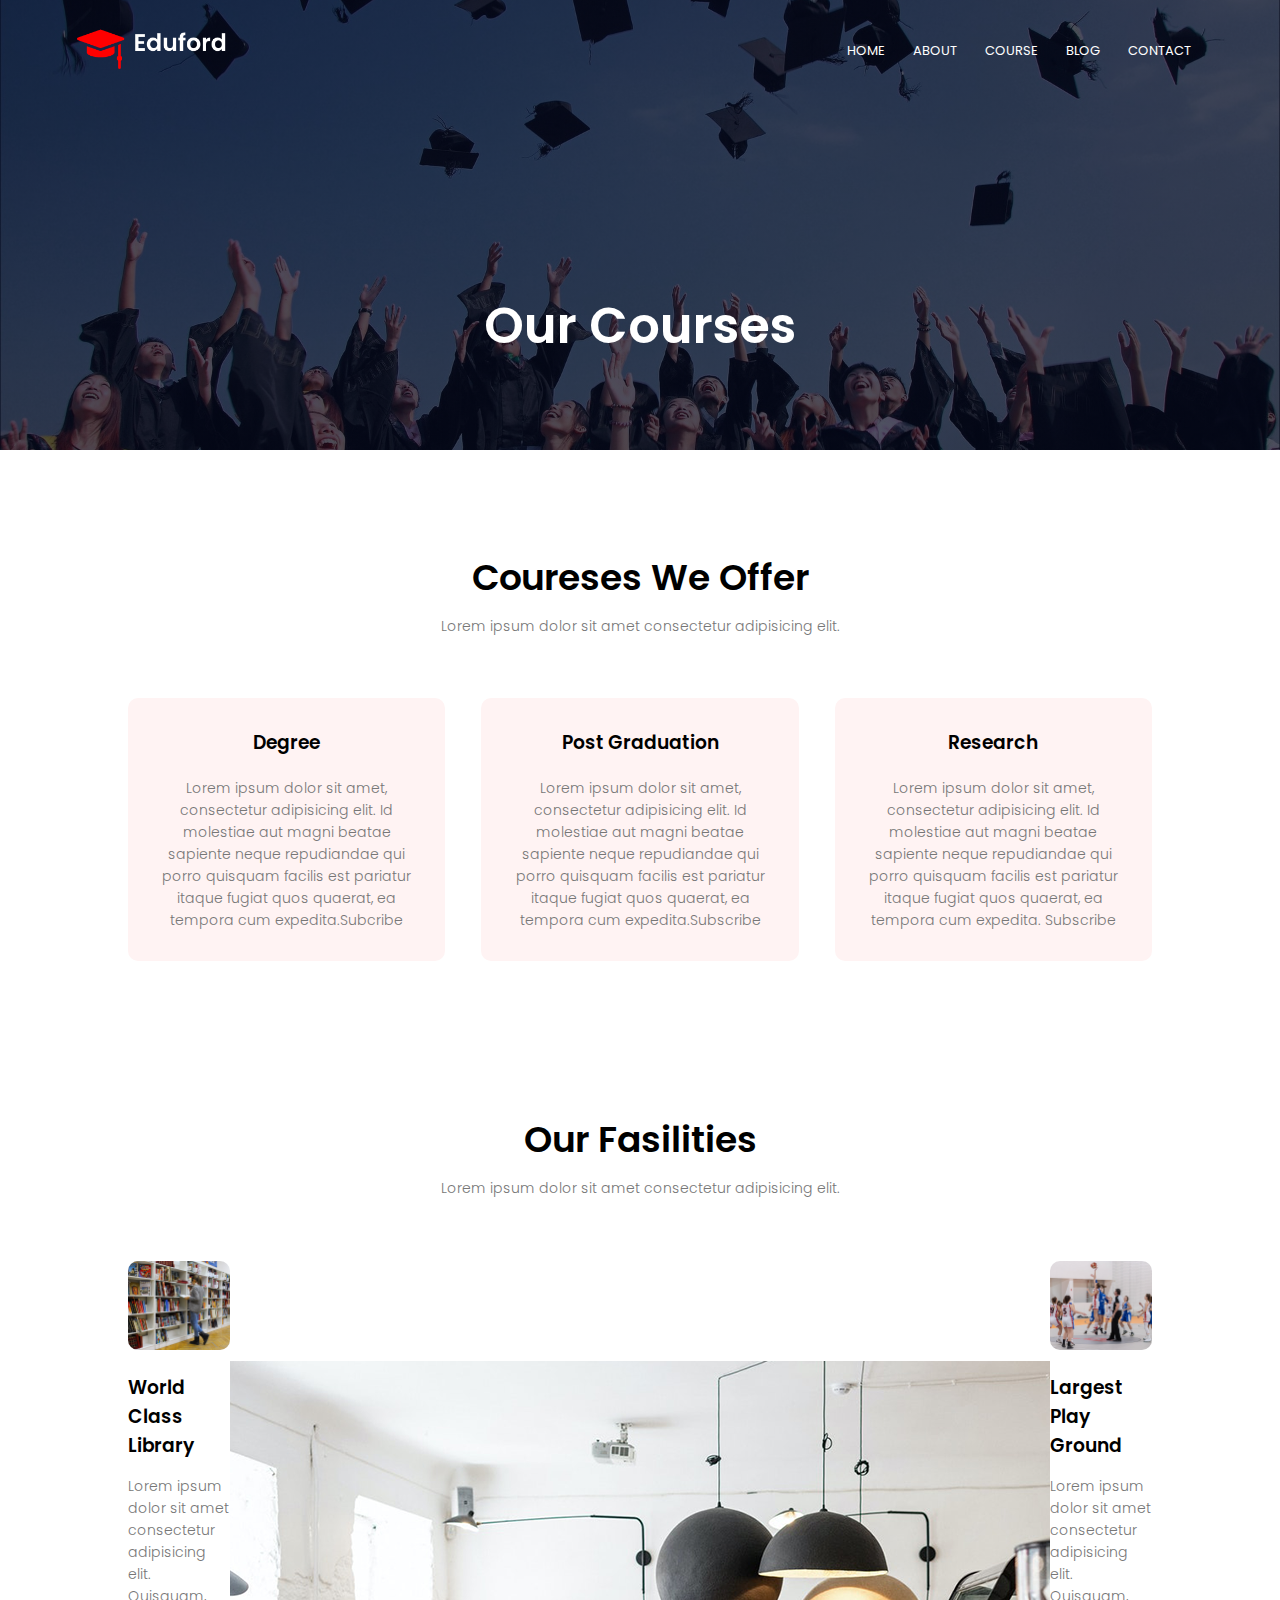
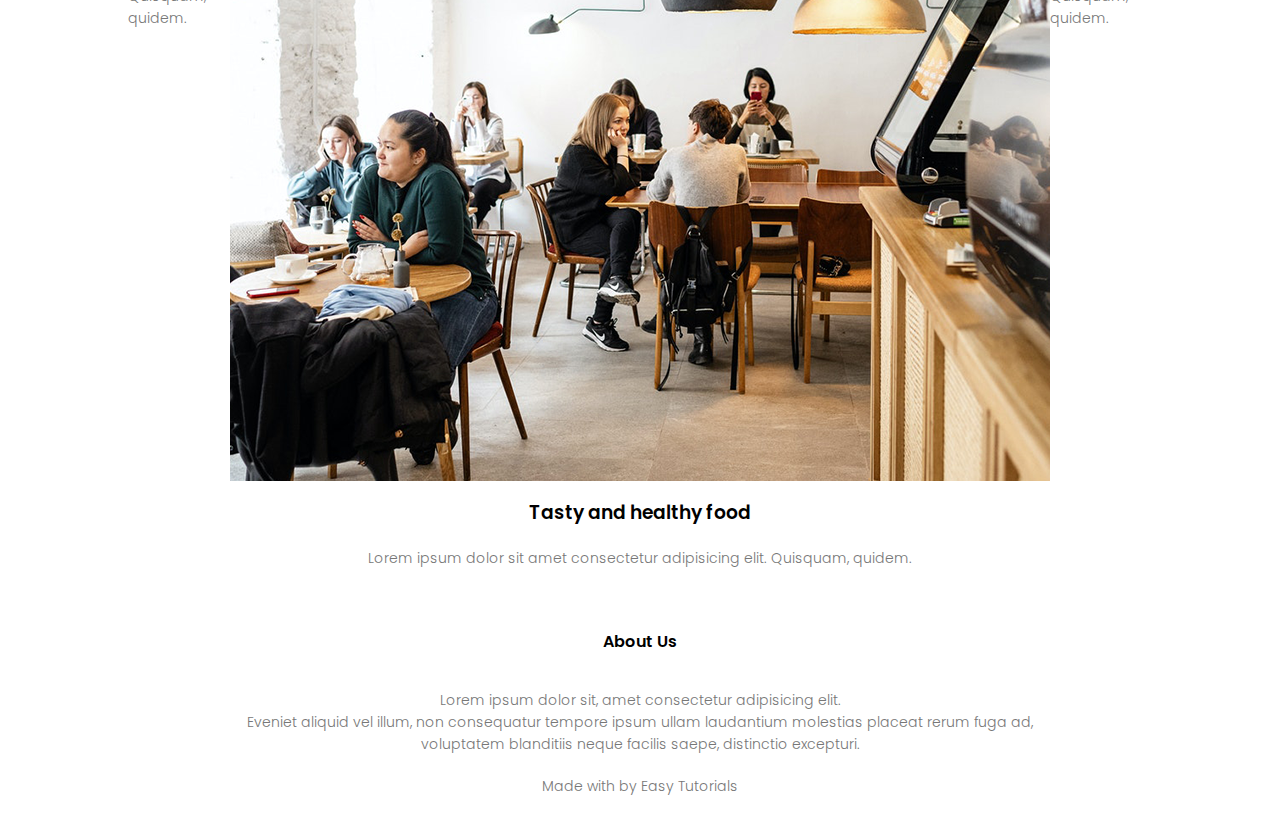
<file: course.html>
<!DOCTYPE html>
<html lang="en">
<head>
    <meta charset="UTF-8">
    <meta name="viewport" content="width=device-width, initial-scale=1.0">
    <title>course</title>
    <link rel="stylesheet" href="style.css">
    <link rel="preconnect" href="https://fonts.googleapis.com">
<link rel="preconnect" href="https://fonts.gstatic.com" crossorigin>
<link href="https://fonts.googleapis.com/css2?family=Noto+Sans+Arabic:wght@100..900&family=Noto+Sans+Duployan:wght@400;700&family=Poppins:ital,wght@0,100;0,200;0,300;0,400;0,500;0,600;0,700;0,800;0,900;1,100;1,200;1,300;1,400;1,500;1,600;1,700;1,800;1,900&family=Roboto:ital,wght@0,100..900;1,100..900&display=swap" rel="stylesheet">
<link rel="stylesheet" href="https://cdnjs.cloudflare.com/ajax/libs/font-awesome/6.4.0/css/all.min.css" integrity="sha512-iecdLmaskl7CVkqkXNQ/ZH/XLlvWZOJyj7Yy7tcenmpD1ypASozpmT/E0iPtmFIB46ZmdtAc9eNBvH0H/ZpiBw==" crossorigin="anonymous" referrerpolicy="no-referrer" />
</head>
<body>
   <section class="sub-header">
    <nav>
        <a href="index.html"><img src="./eduford_img/logo.png" alt=""></a>
        <div class="nav-link" id="navlink"> 
                <i class="fa-solid fa-xmark" onclick="hidemenu()"></i>
            <ul>
                 <li><a href="index.html">HOME</a></li>
                <li><a href="About.html">ABOUT</a></li>
                <li><a href="course.html">COURSE</a></li>
                <li><a href="blog.html">BLOG</a></li>
                <li><a href="contact.html">CONTACT</a></li>
            </ul>
        </div>
      <i class="fa-solid fa-bars" onclick="showmenu()" ></i>
    </nav>
    <h1>Our Courses</h1>
   </section>
   <!-- Course -->
 <section class="course">
    <h1>Coureses We Offer </h1>
    <p>Lorem ipsum dolor sit amet consectetur adipisicing elit. </p>

    <div class="row">
      <div  class="course-col">
            <h3>Degree</h3>
            <p>Lorem ipsum dolor sit amet, consectetur adipisicing elit.
                 Id molestiae aut magni beatae sapiente neque repudiandae qui porro quisquam facilis est pariatur itaque fugiat quos quaerat,
                  ea tempora cum expedita.Subcribe</p>
    </div>
        <div class="course-col">
            <h3>Post Graduation</h3>
            <p>Lorem ipsum dolor sit amet, consectetur adipisicing elit.
                 Id molestiae aut magni beatae sapiente neque repudiandae qui porro quisquam facilis est pariatur itaque fugiat quos quaerat,
                  ea tempora cum expedita.Subscribe</p>
        </div>
        <div class="course-col">
            <h3>Research</h3>
            <p>Lorem ipsum dolor sit amet, consectetur adipisicing elit.
                 Id molestiae aut magni beatae sapiente neque repudiandae qui porro quisquam facilis est pariatur itaque fugiat quos quaerat,
                  ea tempora cum expedita.
                Subscribe
                </p>
 </section>
 <!-- facilities  -->

  <section class="facilities" >
    <h1>Our Fasilities</h1>
    <p>Lorem ipsum dolor sit amet consectetur adipisicing elit. </p>

    <div class="row">
        <div class="facilities-col">
            <img src="./eduford_img/library.png" alt="">
            <h3>World Class Library</h3>
            <p>Lorem ipsum dolor sit amet consectetur adipisicing elit. 
                Quisquam, quidem.</p>
        </div>
         <div class="facilities -col">
            <img src="./eduford_img/cafeteria.png" alt="">
            <h3>Tasty and healthy food</h3>
            <p>Lorem ipsum dolor sit amet consectetur adipisicing elit. 
                Quisquam, quidem.</p>
              </div>
            <div class="facilities-col">
            <img src="./eduford_img/basketball.png" alt="">
            <h3>Largest Play Ground</h3>
            <p>Lorem ipsum dolor sit amet consectetur adipisicing elit. 
                Quisquam, quidem.</p>
              </div>

    </div>

  </section>


   
    <!-- footer -->

    <section class="footer" >
        <h4>About Us</h4>
        <p>Lorem ipsum dolor sit, amet consectetur adipisicing elit. <br> Eveniet aliquid vel illum, non consequatur tempore ipsum ullam laudantium molestias placeat rerum fuga ad, <br>
            voluptatem blanditiis neque facilis saepe, distinctio excepturi.</p>

        <div class="icons">
            <i class="fa-brands fa-facebook-f"></i>
            <i class="fa-brands fa-twitter"></i>
            <i class="fa-brands fa-instagram"></i>
            <i class="fa-brands fa-linkedin-in"></i>
        </div>
        <p>Made with   <i class="fa-solid fa-heart"></i> by Easy Tutorials</p>

    </section>

</body>
<script>
    var navlink = document.getElementById("navlink");
    function showmenu(){
        navlink.style.right="0";
    }
    function hidemenu(){
        navlink.style.right="-200px";
    }
</script>
</html>
</file>
<file: style.css>
*{
    margin: 0;
    padding: 0;
    font-family: 'Poppins', sans-serif;
}
.header{
    min-height: 100vh;
    width: 100%;
    background: linear-gradient(rgba(4,9,30,0.7),rgba(4,9,30,0.7)),url("./eduford_img/banner.png");
    background-position: center;
    background-size: cover;
    position: relative;
}
nav{
display: flex;
padding: 2% 6%;
justify-content: space-between;
align-items: center;
}
nav img{
    width: 150px;
}
.nav-link{
    flex: 1;
    text-align: right;
}
.nav-link ul li{
    list-style: none;
    display: inline-block;
   padding: 8px 12px;
    position: relative;
}
.nav-link ul li a{
    color: #fff;
    text-decoration: none;
    font-size: 13px;
    
}
.nav-link ul li::after{
    content: '';
    width: 0%;
    height: 2px;
    background: #f44336;
    display: block;
    margin: auto;
    transition: 0.5s;
}
.nav-link ul li:hover::after{
    width: 100%;
}
.text-box{
    width: 90%;
    color: #fff;
    position: absolute;
    top: 50%;
    left: 50%;
    transform: translate(-50%,-50%);
    text-align: center;
}
.text-box h1{
    font-size: 62px;
}
.text-box p{
    margin: 10px 0 40px;
    font-size: 14px;
    color: #fff;
}
.hero-btn{
    display:inline-block;
    text-decoration: none;
    color: #fff;
    border: 1px solid #fff;
    padding: 12px 34px;
    font-size: 13px;
    background: transparent;
    position: relative;
    cursor: pointer;


}
.hero-btn:hover{
    border: 1px solid #f44336;
    background: #f44336;
    transition: 1s;
}
nav .fa-solid{
    display: none;
}

@media (max-width: 700px){
    .text-box h1{
        font-size: 20px;
    }
    .nav-link ul li {
        display: block;
    }
    .nav-link{
        position: fixed;
        background: #f44336;
        height: 100vh;
        width: 200px;
        top: 0;

        right: -200px;
        text-align: left;
        z-index: 2;
        transition: 1s;


    }
    nav .fa-solid{
        display: block;
        color: #fff;
        font-size: 22px;
        cursor: pointer;
        margin: 10px;
    }
    .nav-link ul{
        padding:30px ;
    }

}

/* course */

.course{
    width: 80%;
    margin: auto;
    text-align: center;
    padding-top: 100px ;
}
h1{
    font-size: 36px;
    font-weight: 600;
}
p{
    font-size: 14px;
    color: #777;
    font-weight: 300;
    line-height: 22px;
    padding: 10px;
}

.row{
    margin-top:5%;
    display: flex;
    justify-content: space-between;
}
.course-col{
    flex-basis: 31%;
    background: #fff3f3;
    border-radius: 10px;
    padding: 20px 12px;
    margin-bottom: 5%;
    box-sizing: border-box;
    transition: 0.5s;
}
h3{
    text-align: center;
    font-weight: 600;
    margin: 10px 0;
}
.course-col:hover{
    box-shadow: 0 0 20px rgba(0,0,0,0.2);
}






@media(max-width: 700px){
    .row{
        flex-direction: column;
    }
}
.campus{
    width: 80%;
    margin: auto;
    text-align: center;
    padding-top: 50px ;
}
.campus-col{
    flex-basis: 32%;
    position: relative;
    overflow: hidden;
    border-radius: 10px;
    margin-bottom: 30px;
    transition: 0.5s;
    cursor: pointer;
}
.campus-col img{
 width: 100%;
    display: block;
}
.layer{
    background:transparent ;
    position: absolute;
    top: 0;
    left: 0;
    width: 100%;
    height: 100%;
    transition: 0.5s;
}
.layer:hover{
    background:rgba(226,0,0,0.7) ;
}
.layer h3{
    width: 100%;
    font-weight: 500;
    color: #fff;
    position: absolute;
    bottom: 0;
    left: 50%;
    transform: translateX(-50%);
    font-size: 26px; 
    transition: 0.5s;
    opacity: 0;
}
.layer:hover h3{
    bottom: 49%;
    opacity: 1;
}  
.facilities{
    width: 80%;
    margin: auto;
    text-align: center;
    padding-top: 100px ;

} 
.facilities-col{
    flex-basis: 31%;
    border-radius: 10px;
    margin-bottom:5%;
    text-align: left; 
}
.facilities-col img{
    width: 100%;
    border-radius: 10px;
}
.facilities-col p{
  padding: 0;
}
.facilities-col h3{
    margin-top: 16px;
    margin-bottom: 15px;
    text-align: left;
}
.testimonials{
    width: 80%;
    margin: auto;
    text-align: center;
    padding-top: 100px ;
}
.testimonials-col{
    flex-basis: 44%;
    background: #fff3f3;
    padding: 25px ;
   text-align: left;
    border-radius: 10px;
    margin-bottom: 5%;
    display: flex;
    cursor: pointer;
}
.testimonials-col img{
    height: 40px;
    margin-left: 5px;
    margin-right: 30px;
    border-radius: 50%;
}
.testimonials-col h3{
    margin-top: 15px;
   text-align: left;
  
}
.testimonials-col p{
    padding: 0;
}
.testimonials-col .fa-solid{
    color:#f44336 ;

    
}
.testimonials-col .fa-regular{
    color: #f44336;
  
}
@media(max-width: 700px){
  .testimonials-col{
    
    margin-left: 0px;
    margin-right: 15px;
    
  }
}
.cta{
    margin: 100px auto;
    width: 80%;
    background-image:linear-gradient(rgba(0,0,0,0.7),rgba(0,0,0,0.7)),url(./eduford_img/banner2.jpg) ;
    background-size: cover;
    background-position: center;
    border-radius: 10px;
    text-align: center;
    padding: 100px 0;
}
.cta h1{
    color: #fff;
    
    margin-bottom: 40px;
    padding: 0;
}
@media(max-width: 700px){
    .cta h1{
        font-size: 24px;
    }
}
/* footer */
.footer{
    width: 100%;
    text-align: center;
    padding: 30px 0;
}
.footer h4{
    margin-top: 20px;
    margin-bottom: 25px;
    font-weight: 600;
}
.icons .fa-solid{
    color: #f44336;
    margin: 0 13px;
    cursor: pointer;
    padding: 18px 0;
}
.fa-heart{
    color: #f44336;
}
.sub-header{
 height: 50vh;
 width: 100%;
    background: linear-gradient(rgba(4,9,30,0.7),rgba(4,9,30,0.7)),url("./eduford_img/background.jpg");
    background-position: center;
    background-size: cover;
    text-align: center;
    color: #fff;
}
.sub-header h1{
    position: relative;
    top: 50%;
    transform: translateY(-50%);
    font-size: 50px;
}
.about-us{
    width: 80%;
    margin: auto;
    padding-top: 80px;
    padding-bottom:50px ;
}
.about-col{
    flex-basis: 48%;
    padding: 30px 2px;

}
.about-col img{
    width: 100%;
    border-radius: 10px;
}

.about-col p{
    padding: 15px 0 25px;
}
.red-btn{
    border:1px solid #f44336 ;
    background: transparent;
    color: #f44336;
}
.red-btn:hover{
    background: #f44336;
    color: #fff;
    transition: 1s;
}
.blog-content{
    width: 80%;
    margin: auto;
    padding: 60px 0;
}
.blog-left{
    flex-basis: 65%; 
}
.blog-left img{
    width: 100%;    
}
.blog-left h2{
    margin: 30px 0;
    font-weight: 600;
    color: #222;
}
.blog-left p{
    color: #999;
    padding: 0;
}
.blog-right{
    flex-basis: 32%;
}
.blog-right h3{
   background-color: #f44336;
    color: #fff;
    padding: 7px 0;
    font-size: 16px;
    margin-bottom: 20px;

}
.blog-right div{
    display: flex;
    align-items: center;
    justify-content: space-between;
    color: #555;
    padding:8px;
    box-sizing: border-box;
}
.comment-box{
    border: 1px solid #ccc;
    padding:  10px 20px;
    margin: 50px 0;
}
.comment-box h3{
    text-align: left;
}
.comment-form input, .comment-form textarea{
    width: 100%;
    padding: 10px;
    margin: 15px 0;
    box-sizing: border-box;
    outline: none;
    border:none;
    background-color: #f0f0f0;
}
.comment-form button{
   margin: 10px 0;
}
@media(max-width: 700px){
    .sub-header h1{
        font-size: 28px;
    }
}
.location{
    width: 80%;
    margin: auto;
    padding: 80px 0;
}
.location iframe{
    width: 100%;
   
}
.contact-us{
    width: 80%;
    margin: auto;
   
}
.cantact-col{
    flex-basis: 48%;
   margin-bottom: 30px;
}
.contact-col div{
    display: flex;
    align-items: center;
    margin-bottom: 40px;
}
.contact-col div .fa-solid{
    color: #f44336;
    font-size: 28px;
    margin-right: 30px;
    margin: 10px;
}
.contact-col div p{
    padding: 0;
    color: #555;
}
.contact-col div h5{
    font-size:20px;
    margin-bottom: 8px;
    color: #555;
}
.contact-col input, .contact-col textarea{
    width: 100%;
    padding: 15px;
    margin-bottom: 17px;
    box-sizing: border-box;
    outline: none;
    border:1px solid #ccc ;
    box-sizing: border-box;
}
</file>
